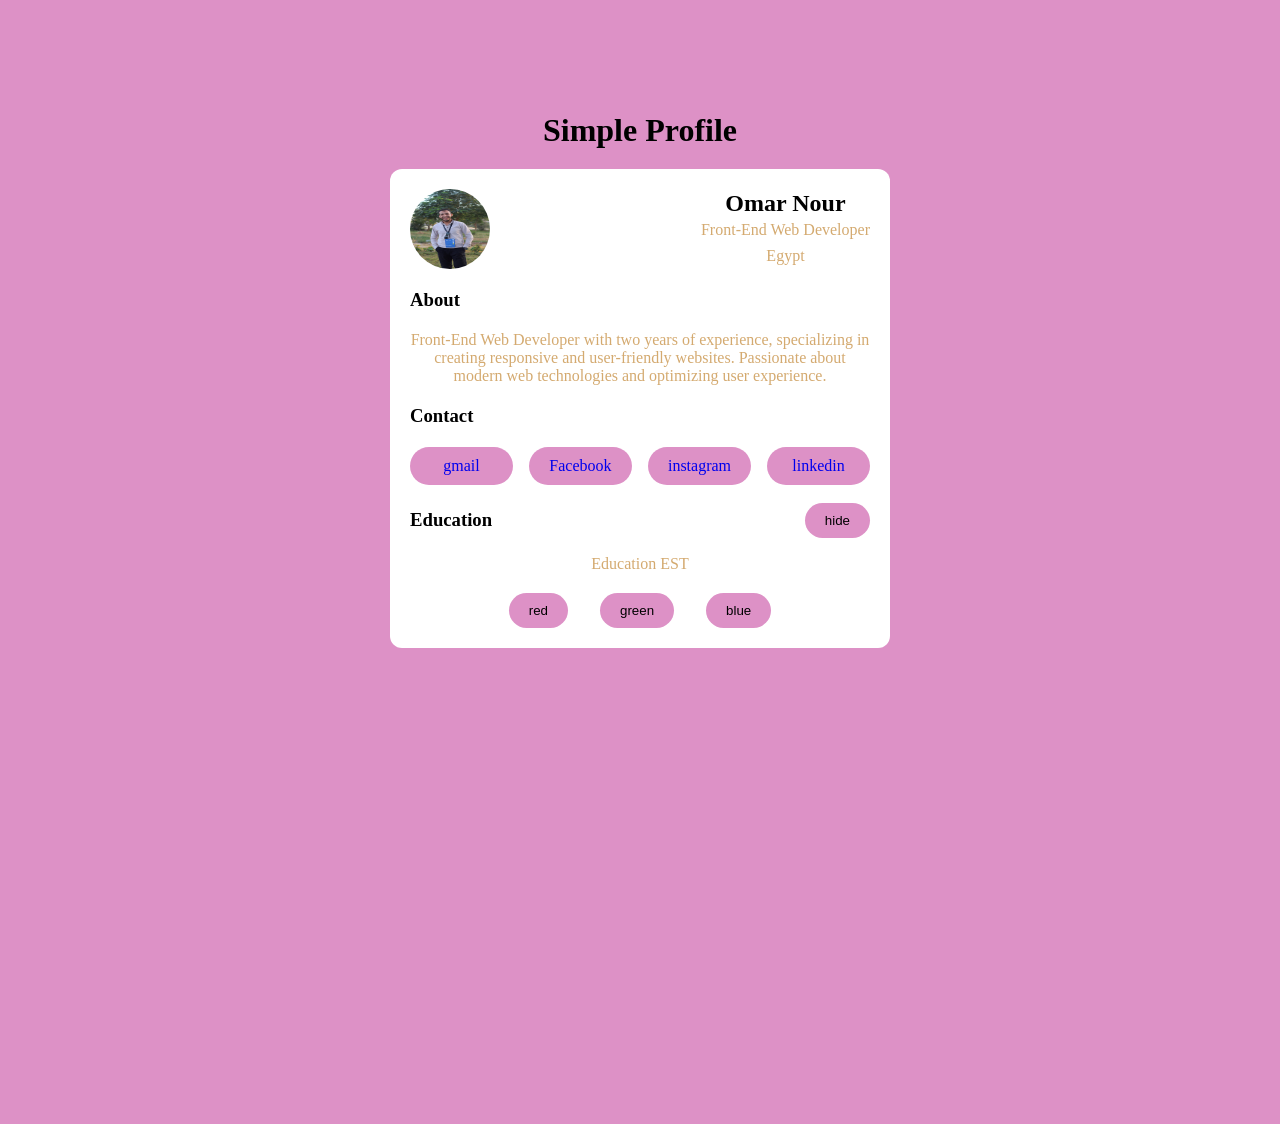
<file: index.html>
<!DOCTYPE html>
<html lang="en">
  <head>
    <meta charset="UTF-8" />
    <meta name="viewport" content="width=device-width, initial-scale=1.0" />
    <title>Simple Profile</title>
    <link rel="stylesheet" href="./style.css" />
  </head>

  <body>
    <div class="profile">
      <h1>Simple Profile</h1>
      <div class="card">
        <div class="header">
          <img
            src="./WhatsApp Image 2025-02-23 at 23.04.43_a0924ae1.jpg"
            alt="photo of Omar Nour"
          />
          <div class="name">
            <h2>Omar Nour</h2>
            <p>Front-End Web Developer</p>
            <p>Egypt</p>
          </div>
        </div>
        <div class="about">
          <h3>About</h3>
          <p>
            Front-End Web Developer with two years of experience, specializing
            in creating responsive and user-friendly websites. Passionate about
            modern web technologies and optimizing user experience.
          </p>
        </div>
        <div class="contact">
          <h3>Contact</h3>
          <p class="contact-links">
            <a
              href="mailto:omarnour992003@gmail.com"
              target="_blank"
              rel="mailto"
              >gmail</a
            >
            <a
              href="https://www.facebook.com/share/1ArxymdxBv/"
              target="_blank"
              rel="noopener"
              >Facebook</a
            >

            <a
              href="https://www.instagram.com/omar_noour?igsh=dHVsaGE5aWwxZ2di "
              target="_blank"
              rel="noopener"
              >instagram</a
            >

            <a
              href="https://www.linkedin.com/in/omar-nour-52382b329?utm_source=share&utm_campaign=share_via&utm_content=profile&utm_medium=android_app"
              target="_blank"
              rel="noopener"
              >linkedin</a
            >
          </p>
        </div>
        <div class="Education">
          <div class="header-education">
          <h3>
            Education
          </h3>
          <button id="click">hide</button>
          </div>
          <p id="edu">Education EST<br /></p>
        </div>
        <div class="btn">
          <button id="red">red</button>
          <button id="green">green</button>
          <button id="blue">blue</button>
        </div>
      </div>
    </div>
    <script src="./main.js"></script>
  </body>
</html>
</file>
<file: style.css>
*{
  box-sizing: border-box;
  margin: 0;
  padding: 0px;
}

body {
  background-color: #dd91c6;
}

.profile {
  max-width: 500px;
  min-height: 100vh;
  margin: 7rem auto;
}

.profile h1{
  text-align: center;
  margin-bottom: 20px;
}

.card {
  background-color: white;
  border-radius: 12px;
  padding: 20px;
}

.header {
  display: flex;
  justify-content: space-between;
  align-items: center;
  margin-bottom: 20px;
}

.header img {
  width: 80px;
  height: 80px;
  border-radius: 50%;
}

.name{
  display: flex;
  flex-direction: column;
  align-items: center;
}

.about, .contact {
  text-align: center;
}

h3{
  text-align: left;
  margin: 20px 0;
}

.contact-links{
  display: flex;
  flex-flow: row nowrap;
  gap: 1rem;
}

.contact-links a {
  flex-basis: calc((100% - 3rem) / 4);
}

a{
    text-decoration: none;
}

a, .btn button, #click{
  background-color: #dd91c6;
  padding: 10px 20px;
  border: none;
  border-radius: 20px;
}

a:hover, .btn button:hover, #click:hover {
  background-color: #d4aa70;
  color: white;
  cursor: pointer;
}

.Education p{
  text-align: center;
  margin-bottom: 1rem;
}

.card p {
  margin: 4px 0;
  color: #d4aa70;
}

.header-education{
  display: flex;
  justify-content: space-between;
  align-items: center;
}

.btn{
  display: flex;
  justify-content: center;
  align-items: center;
  gap: 2rem;
  margin-top: 20px;
}
</file>
<file: final.css>
*{
  box-sizing: border-box;
  margin: 0;
  padding: 0px;
}

body {
  background-color: #dd91c6;
}

.profile {
  max-width: 500px;
  min-height: 100vh;
  margin: 7rem auto;
}

.profile h1{
  text-align: center;
  margin-bottom: 20px;
}

.card {
  background-color: white;
  border-radius: 12px;
  padding: 20px;
}

.header {
  display: flex;
  justify-content: space-between;
  align-items: center;
  margin-bottom: 20px;
}

.header img {
  width: 80px;
  height: 80px;
  border-radius: 50%;
}

.name{
  display: flex;
  flex-direction: column;
  align-items: center;
}

.about, .contact {
  text-align: center;
}

h3{
  text-align: left;
  margin: 20px 0;
}

.contact-links{
  display: flex;
  flex-flow: row nowrap;
  gap: 1rem;
}

.contact-links a {
  flex-basis: calc((100% - 3rem) / 4);
}

a{
    text-decoration: none;
}

a, .btn button, #click{
  background-color: #dd91c6;
  padding: 10px 20px;
  border: none;
  border-radius: 20px;
}

a:hover, .btn button:hover, #click:hover {
  background-color: #d4aa70;
  color: white;
  cursor: pointer;
}

.Education p{
  text-align: center;
  margin-bottom: 1rem;
}

.card p {
  margin: 4px 0;
  color: #d4aa70;
}

.header-education{
  display: flex;
  justify-content: space-between;
  align-items: center;
}

.btn{
  display: flex;
  justify-content: center;
  align-items: center;
  gap: 2rem;
  margin-top: 20px;
}
</file>
